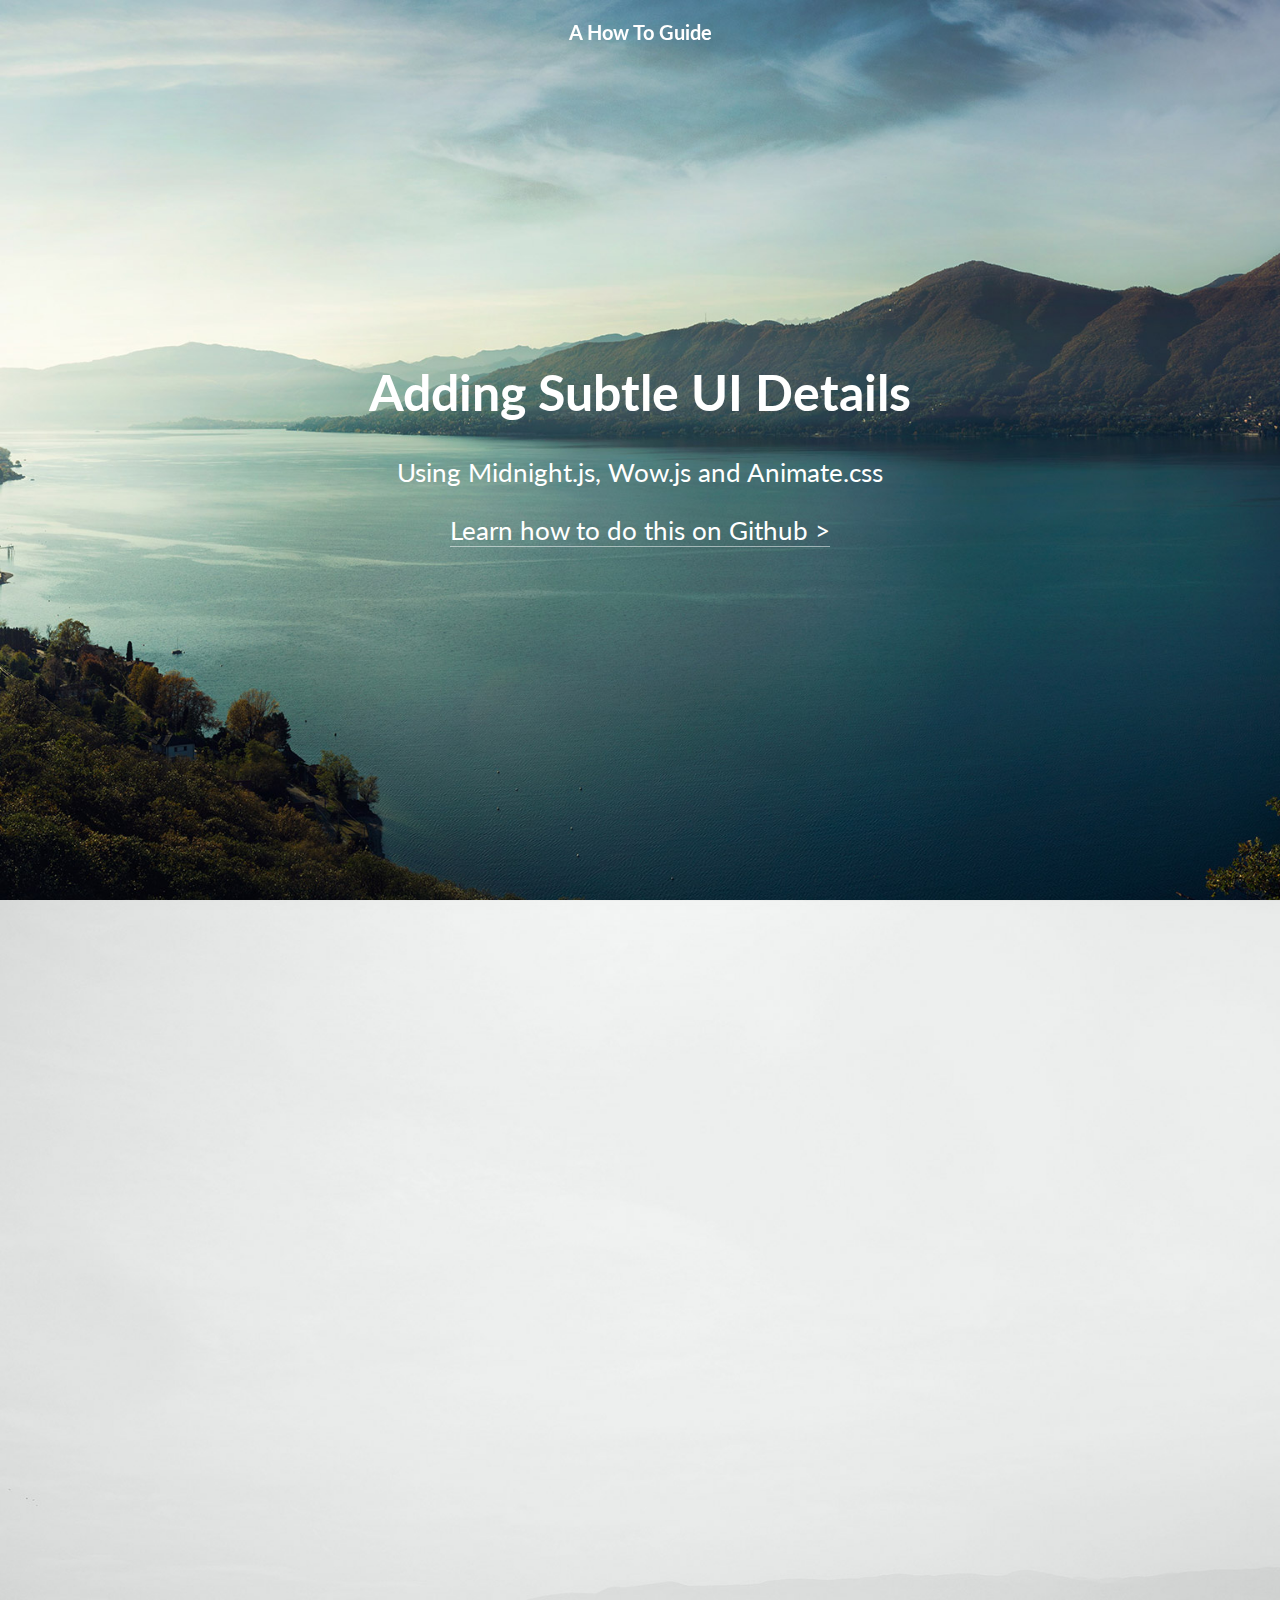
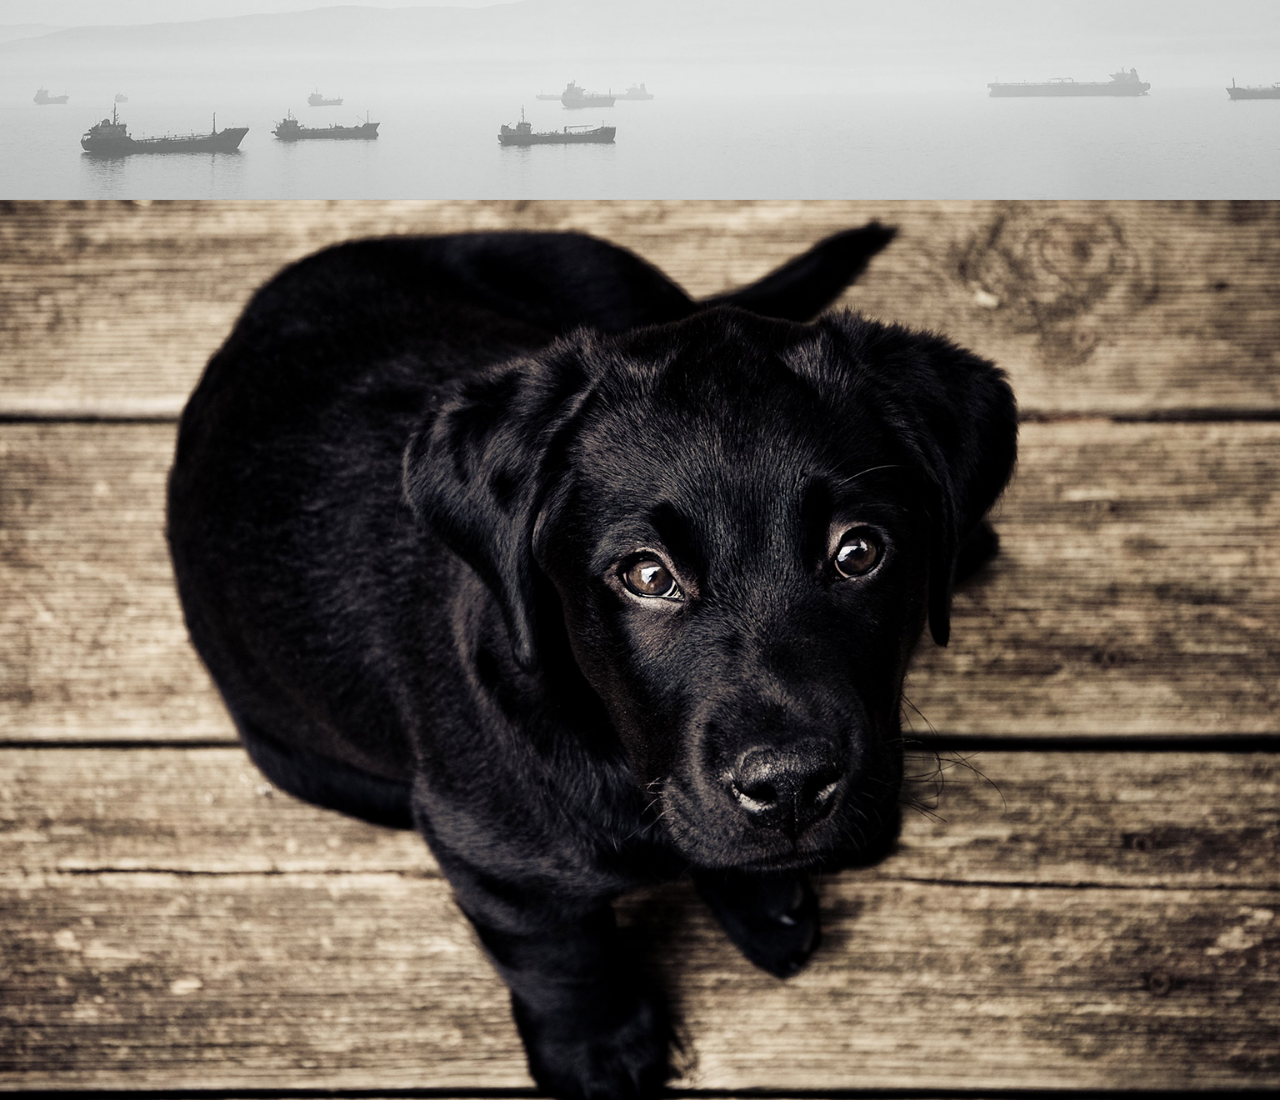
<file: index.html>
<!DOCTYPE html>
<html>
<head>
  <meta charset="utf-8" />

  <title>Adding Subtle UI Details with Midnight.js, Wow.js and Animate.css</title>

  <meta name="viewport" content="width=device-width, initial-scale=1, maximum-scale=1, user-scalable=no, minimal-ui" />

  <link href="http://fonts.googleapis.com/css?family=Lato:400,400bold" rel="stylesheet" type="text/css" />

  <link rel="stylesheet" href="css/normalize.css" />

  <link rel="stylesheet" href="css/animate.css" />
  <link rel="stylesheet" href="css/styles.css" />
  
</head>
<body>


  <!-- This is our fixed header, which will be enhanced with Midnight.js -->
  <nav class="fixed">
    <div class="midnightHeader default">
      <div class="container">
        <span class="logo">A How To Guide</span>
      </div>
    </div>
    <div class="midnightHeader gray">
      <div class="container">
        <span class="logo">Shhhhhhhhh</span>
      </div>
    </div>
    <div class="midnightHeader pink">
      <div class="container">
        <span class="logo">❤❤❤ OMG PUPPIES ❤❤❤</span>
      </div>
    </div>
  </nav>


  <!-- These are our landing page's sections -->
  <section class="fjords" data-midnight="white">
    <article>
      <h1 class="wow fadeInUp">Adding Subtle UI Details</h1>
      <p class="wow fadeInUp" data-wow-delay="0.5s">Using Midnight.js, Wow.js and Animate.css</p>
      <p class="wow fadeInUp" data-wow-delay="1.0s"><a href="https://github.com/Aerolab/subtle-animations" target="_blank">Learn how to do this on Github &gt;</a></p>
    </article>
  </section>


  <section class="ships" data-midnight="gray">
    <article>
      <h1 class="wow fadeIn" data-wow-duration="1.5s">Be quiet</h1>
      <p class="wow fadeIn" data-wow-delay="0.5s" data-wow-duration="1.5s">I'm hunting wabbits</p>
    </article>
  </section>


  <section class="puppy" data-midnight="pink">
    <article>
      <h1 class="wow shake" data-wow-iteration="5" data-wow-duration="0.5s">OMG A PUPPY &lt;3</h1>
      <p class="wow fadeIn" data-wow-delay="2.5s">Ok, this one wasn't subtle at all</p>
    </article>
  </section>


  <script src="js/jquery-1.11.1.min.js"></script>
  <!-- Midnight.js -->
  <script src="js/midnight.jquery.min.js"></script>
  <script>
  $(document).ready(function(){
    $('nav.fixed').midnight();
  });
  </script>

  <!-- Wow.js -->
  <script src="js/wow.min.js"></script>
  <script>new WOW().init()</script>

</body>
</html>
</file>
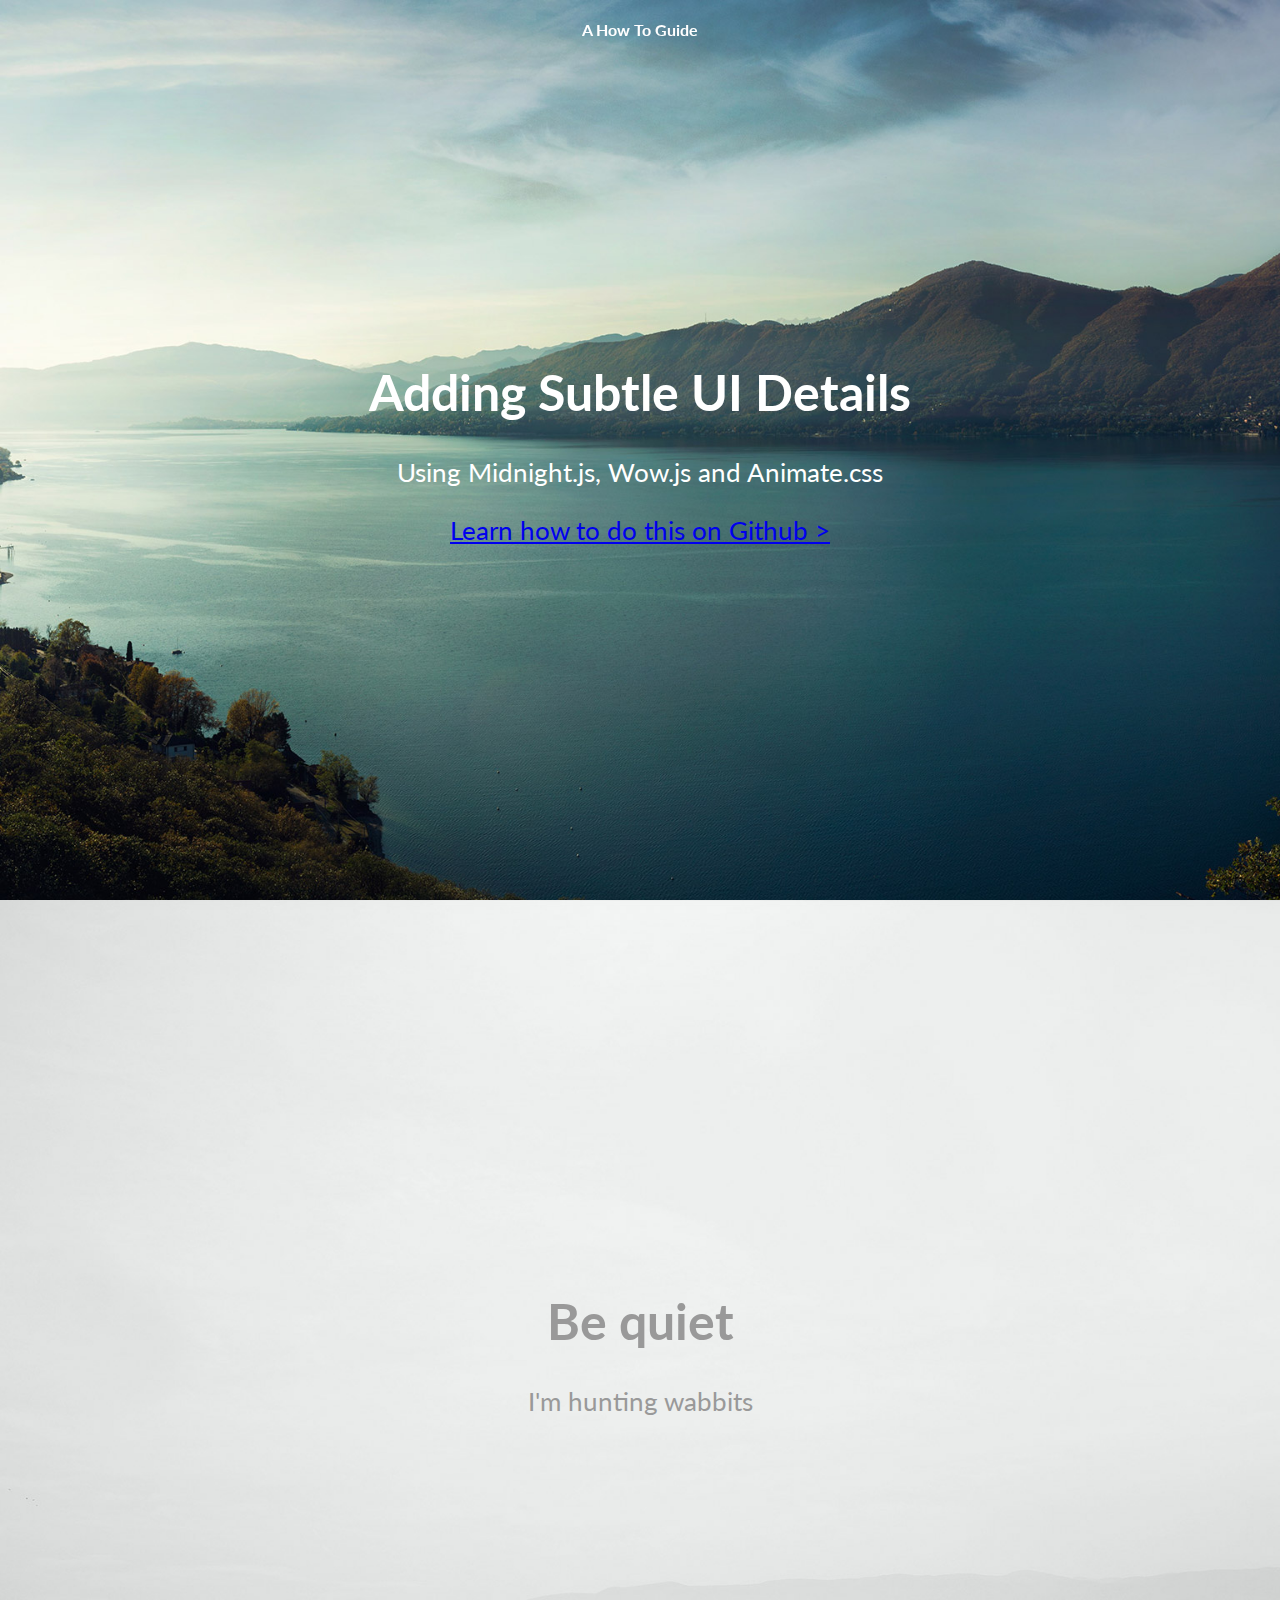
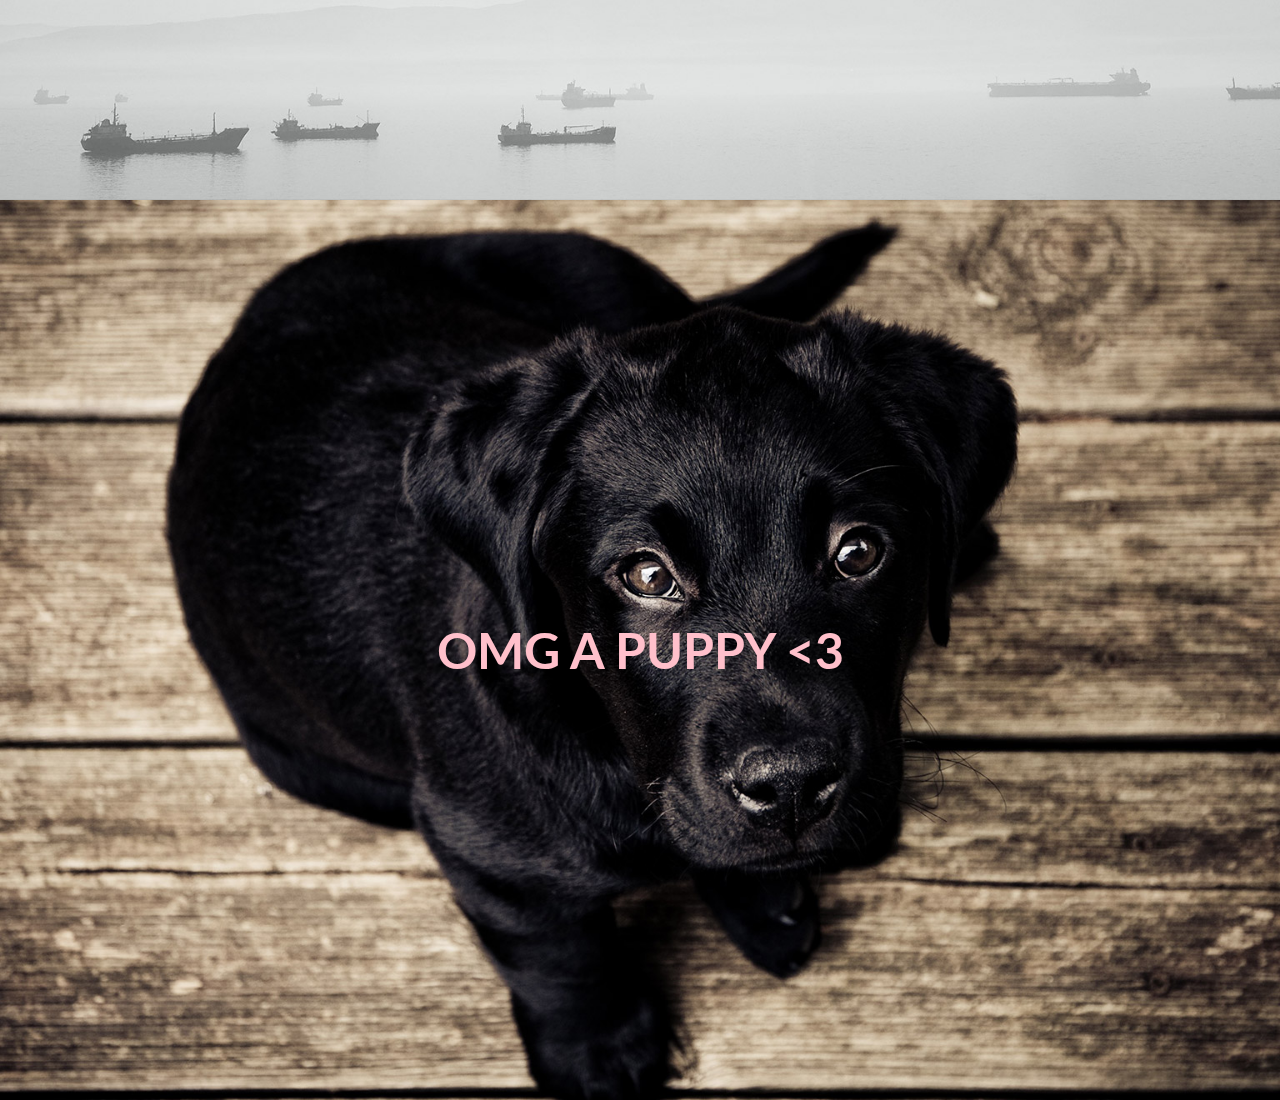
<file: assets/basics/index.html>
<!DOCTYPE html>
<html>
<head>
  <meta charset="utf-8" />

  <title>Subtle Animations</title>

  <meta name="viewport" content="width=device-width, initial-scale=1, maximum-scale=1, user-scalable=no, minimal-ui" />

  <link href="http://fonts.googleapis.com/css?family=Lato:400,400bold" rel="stylesheet" type="text/css" />
  <link rel="stylesheet" href="css/normalize.css" />
  <link rel="stylesheet" href="css/styles.css" />
  
</head>
<body>


  <!-- This is our fixed header, which will be enhanced with Midnight.js -->
  <nav class="fixed">
    <div class="container">
      <span class="logo">A How To Guide</span>
    </div>
  </nav>


  <!-- These are our landing page's sections -->
  <section class="fjords">
    <article>
      <h1>Adding Subtle UI Details</h1>
      <p>Using Midnight.js, Wow.js and Animate.css</p>
      <p><a href="http://aerolab.github.io/subtle-animations" target="_blank">Learn how to do this on Github &gt;</a></p>
    </article>
  </section>


  <section class="ships">
    <article>
      <h1>Be quiet</h1>
      <p>I'm hunting wabbits</p>
    </article>
  </section>


  <section class="puppy">
    <article>
      <h1>OMG A PUPPY &lt;3</h1>
    </article>
  </section>


</body>
</html>
</file>
<file: css/styles.css>
body {
  background: #fff;
  font-family: Lato, Arial, sans-serif;
}

/* Fixed Header */
nav.fixed {
  position: fixed;
  top: 0;
  left: 0;
  right: 0;
  color: #fff;
  font-size: 20px;
  font-weight: bold;
  text-align: center;
}

.midnightHeader.white { color: #fff; }
.midnightHeader.gray { color: #999; }
.midnightHeader.pink { color: #ffc0cb; }

nav.fixed .container {
  position: relative;
}

.container {
  max-width: 1100px;
  margin: 0 auto;
  padding: 20px;
}



/* There are our main "sections", which are huge images with some text */
section {
  min-height: 100vh;
  background-position: 50% 50%;
  background-size: cover;
  display: flex;
  align-items: center;
  text-align: center;
}
article {
  display: block;
  margin: 0px auto;
}
h1 {
  font-size: 50px;
}
p {
  font-size: 26px;
}
a {
  color: inherit;
  text-decoration: none;
  border-bottom: 1px solid rgba(255,255,255,0.5);
}
a:hover {
  border-bottom-color: rgba(255,255,255,1.0);
}

section.fjords {
  background-image: url(images/fjords.jpg);
  color: #fff;
}
section.ships {
  background-image: url(images/ships.jpg);
  background-position: 50% 100%;
  color: #999;
}
section.puppy {
  background-image: url(images/puppy.jpg);
  color: pink;
}
</file>
<file: assets/basics/css/styles.css>
body {
  background: #fff;
  font-family: Lato, Arial, sans-serif;
}

/* Our Fixed Header */
nav.fixed {
  position: fixed;
  top: 0;
  left: 0;
  right: 0;
  color: #fff;
  font-weight: bold;
  text-align: center;
}

nav.fixed .container {
  position: relative;
}

.container {
  max-width: 1100px;
  margin: 0 auto;
  padding: 20px;
}



/* There are our main "sections", which are huge images with some text */
section {
  min-height: 100vh;
  background-position: 50% 50%;
  background-size: cover;
  display: flex;
  align-items: center;
  text-align: center;
}
article {
  display: block;
  margin: 0px auto;
}
h1 {
  font-size: 50px;
}
p {
  font-size: 26px;
}

section.fjords {
  background-image: url(images/fjords.jpg);
  color: #fff;
}
section.ships {
  background-image: url(images/ships.jpg);
  background-position: 50% 100%;
  color: #999;
}
section.puppy {
  background-image: url(images/puppy.jpg);
  color: #ffc0cb;
}
</file>
